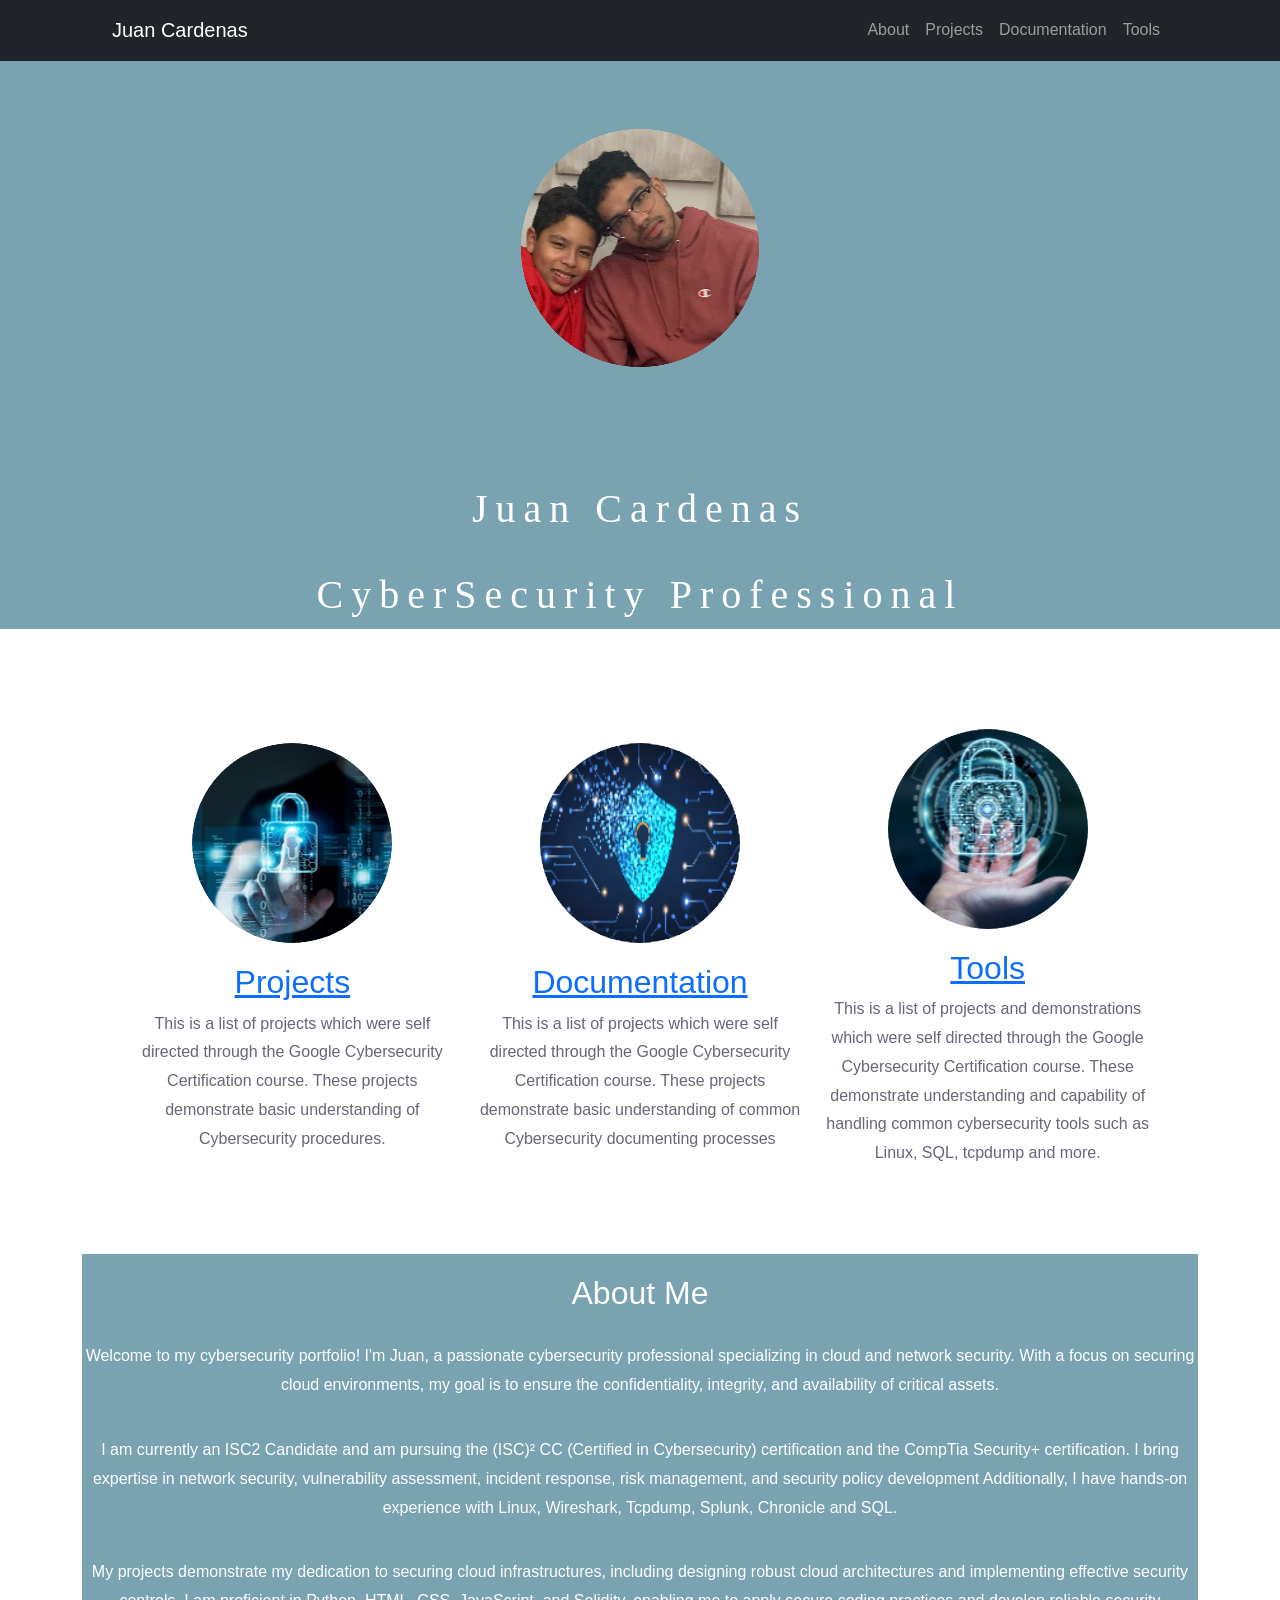
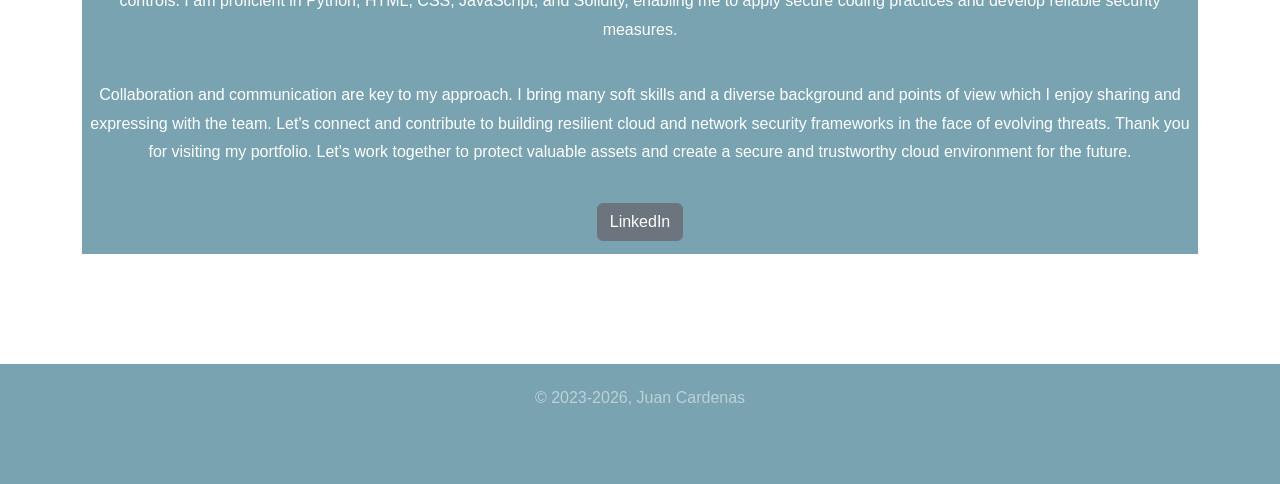
<file: resume_site/views/index.html>
<!DOCTYPE html>
<html lang="en">
    <head>
        <link href="https://cdn.jsdelivr.net/npm/bootstrap@5.0.0-beta1/dist/css/bootstrap.min.css" rel="stylesheet" integrity="sha384-giJF6kkoqNQ00vy+HMDP7azOuL0xtbfIcaT9wjKHr8RbDVddVHyTfAAsrekwKmP1" crossorigin="anonymous">
        <meta charset="utf-8">
        <title>Portfolio</title>
        <link href="https://stackpath.bootstrapcdn.com/bootstrap/4.5.2/css/bootstrap.min.css">
        <link rel="stylesheet" href="../public/css/style.css">
        <link rel="canonical" href="https://getbootstrap.com/docs/4.0/examples/carousel/">
        <link rel="stylesheet" href="https://stackpath.bootstrapcdn.com/font-awesome/4.7.0/css/font-awesome.min.css">
        <link rel="stylesheet" href="https://pro.fontawesome.com/releases/v5.10.0/css/all.css" integrity="sha384-AYmEC3Yw5cVb3ZcuHtOA93w35dYTsvhLPVnYs9eStHfGJvOvKxVfELGroGkvsg+p" crossorigin="anonymous"/>
    <script src="https://ajax.googleapis.com/ajax/libs/jquery/3.5.1/jquery.min.js"></script>
      </head>
<body>
    <nav class="navbar navbar-expand-lg navbar-dark bg-dark fixed-top nav_left">
        <div class="container-fluid">
          <a class="navbar-brand" href="../views/index.html">Juan Cardenas</a>
          <button class="navbar-toggler" type="button" data-bs-toggle="collapse" data-bs-target="#navbarNavDropdown" aria-controls="navbarNavDropdown" aria-expanded="false" aria-label="Toggle navigation">
            <span class="navbar-toggler-icon"></span>
          </button>
          <div class="collapse navbar-collapse flex-d flex-row-reverse nav_right" id="navbarNavDropdown">
            <ul class="navbar-nav">
              <li class="nav-item">
                <a class="nav-link" href="#About-section">About</a>
              </li>
              <li class="nav-item">
                <a class="nav-link" aria-current="page" href="../views/Projects.html" target="_blank">Projects</a>
              </li>
              <li class="nav-item">
                <a class="nav-link" href="../views/cybersecurity.html" target="_blank">Documentation</a>
              </li>
              <li class="nav-item">
                <a class="nav-link" href="../views/tools.html" target="_blank">Tools</a>
              </li>
              <li class="nav-item dropdown">
              <li class="nav-item dropdown">
              <!-- <li class="nav-item active">
                <a class="nav-link p-2" href="../views/sql.html">SQLi <span class="sr-only"></span></a>
              </li> -->
              <!-- <li class="nav-item">
                <a class="nav-link" href="#">Experience</a>
              </li> -->
              <li class="nav-item dropdown">
                
                <ul class="dropdown-menu" aria-labelledby="navbarDropdownMenuLink">
                  <li><a class="dropdown-item" href="#">Action</a></li>
                  <li><a class="dropdown-item" href="#">Another action</a></li>
                  <li><a class="dropdown-item" href="#">Something else here</a></li>
                </ul>
              </li>
            </ul>
          </div>
        </div>
      </nav>
      <sectionc class = "container">

        <div class="block">
          <img class="rounded mx-auto d-block img" src="../public/css/my.photo.png" alt="photo">
          <div class="ptext">
            <span>Juan Cardenas<br></span><br><br>
            <span class="text-justify">CyberSecurity Professional</span>
  
          </div>
        </div>
  </section>
  <section class = "container">
    <div class="row pad_top d-fex justify-content-between block2">
        <div class="col-lg-4 center  pad_left">
            <img class="rounded-circle"  src="../public/css/projects.png" alt="photo" width="200" height="200">
            <h2 class = "impg"><a href="../views/Projects.html" target="_blank">Projects</a></h2>
            <p>This is a list of projects which were self directed through the Google Cybersecurity Certification course.
            These projects demonstrate basic understanding of Cybersecurity procedures.</p>
        </div>

        <div class="col-lg-4 center">
            <img class="rounded-circle" src="../public/css/cybersecurityprojects.png" alt="Generic placeholder image" width="200" height="200">
            <h2 class =" impg"><a href="../views/cybersecurity.html" target="_blank">Documentation</a></h2>
            <p>This is a list of projects which were self directed through the Google Cybersecurity Certification course.
              These projects demonstrate basic understanding of common Cybersecurity documenting processes</p>
            <p>
            <!-- <a class="btn btn-secondary" href="../public/css/determine_data_leak.pdf">Determine Data Leaks</a> -->
          </div>
          <!-- /.col-lg-4 -->
          <div class="col-lg-4 center pad_right">
            <img class="rounded-circle" src="../public/css/operatingsystems.png" alt="Generic placeholder image" width="200" height="200">
            <h2 class =" impg"><a href="../views/tools.html" target="_blank">Tools</a></h2>
            <p>This is a list of projects and demonstrations which were self directed through the Google Cybersecurity Certification course.
              These demonstrate understanding and capability of handling common cybersecurity tools such as Linux, SQL, tcpdump and more.</p>
          </div><!-- /.col-lg-4 -->
        </div><!-- /.row -->
    </div>

  </section>


  <section class = "container" id="About-section">
    <div class="block">
      <!-- <div class="col-md-4 center pad_top d-fex" > -->

        <h2 class="aboutp impg">About Me</h2>
        <p class="aboutp impg">
          Welcome to my cybersecurity portfolio! I'm Juan, a passionate cybersecurity professional specializing in cloud and network security.
          With a focus on securing cloud environments, my goal is to ensure the confidentiality, integrity, and availability of critical assets. 
        </p>
          
         <p class="aboutp impg">I am currently an ISC2 Candidate and am pursuing the (ISC)² CC (Certified in Cybersecurity) certification and the CompTia Security+ certification.
           I bring expertise in network security, vulnerability assessment, incident response, risk management, and security policy development Additionally,
           I have hands-on experience with Linux, Wireshark, Tcpdump, Splunk, Chronicle and SQL.
           </p>
          
         <p class="aboutp impg"> My projects demonstrate my dedication to securing cloud infrastructures, including designing robust cloud architectures and implementing effective security controls. 
          I am proficient in Python, HTML, CSS, JavaScript, and Solidity, enabling me to apply secure coding practices and develop reliable security measures.
          </p>

          <p class="aboutp impg">
          Collaboration and communication are key to my approach. I bring many soft skills and a diverse background and points of view which I enjoy sharing and expressing with the team. 
          Let's connect and contribute to building resilient cloud and network security frameworks in the face of evolving threats.
          
          Thank you for visiting my portfolio. Let's work together to protect valuable assets and create a secure and trustworthy cloud environment for the future.
          </p>
        <p class="aboutp impg"><a class="btn btn-secondary" href="https://www.linkedin.com/in/juan-cardenas-3797461a4/" target="_blank">LinkedIn</a>
        </p>
        </div>
      </div>
    </div>
  </section>
  <section class = "container">
    <div class="block2">

    </div>
  </section>

</body>
<footer class="mt-auto text-white-50">
    &copy; 2023<script>new Date().getFullYear()>2019&&document.write("-"+new Date().getFullYear());</script>, Juan Cardenas
    

  </footer>
</html>
</file>
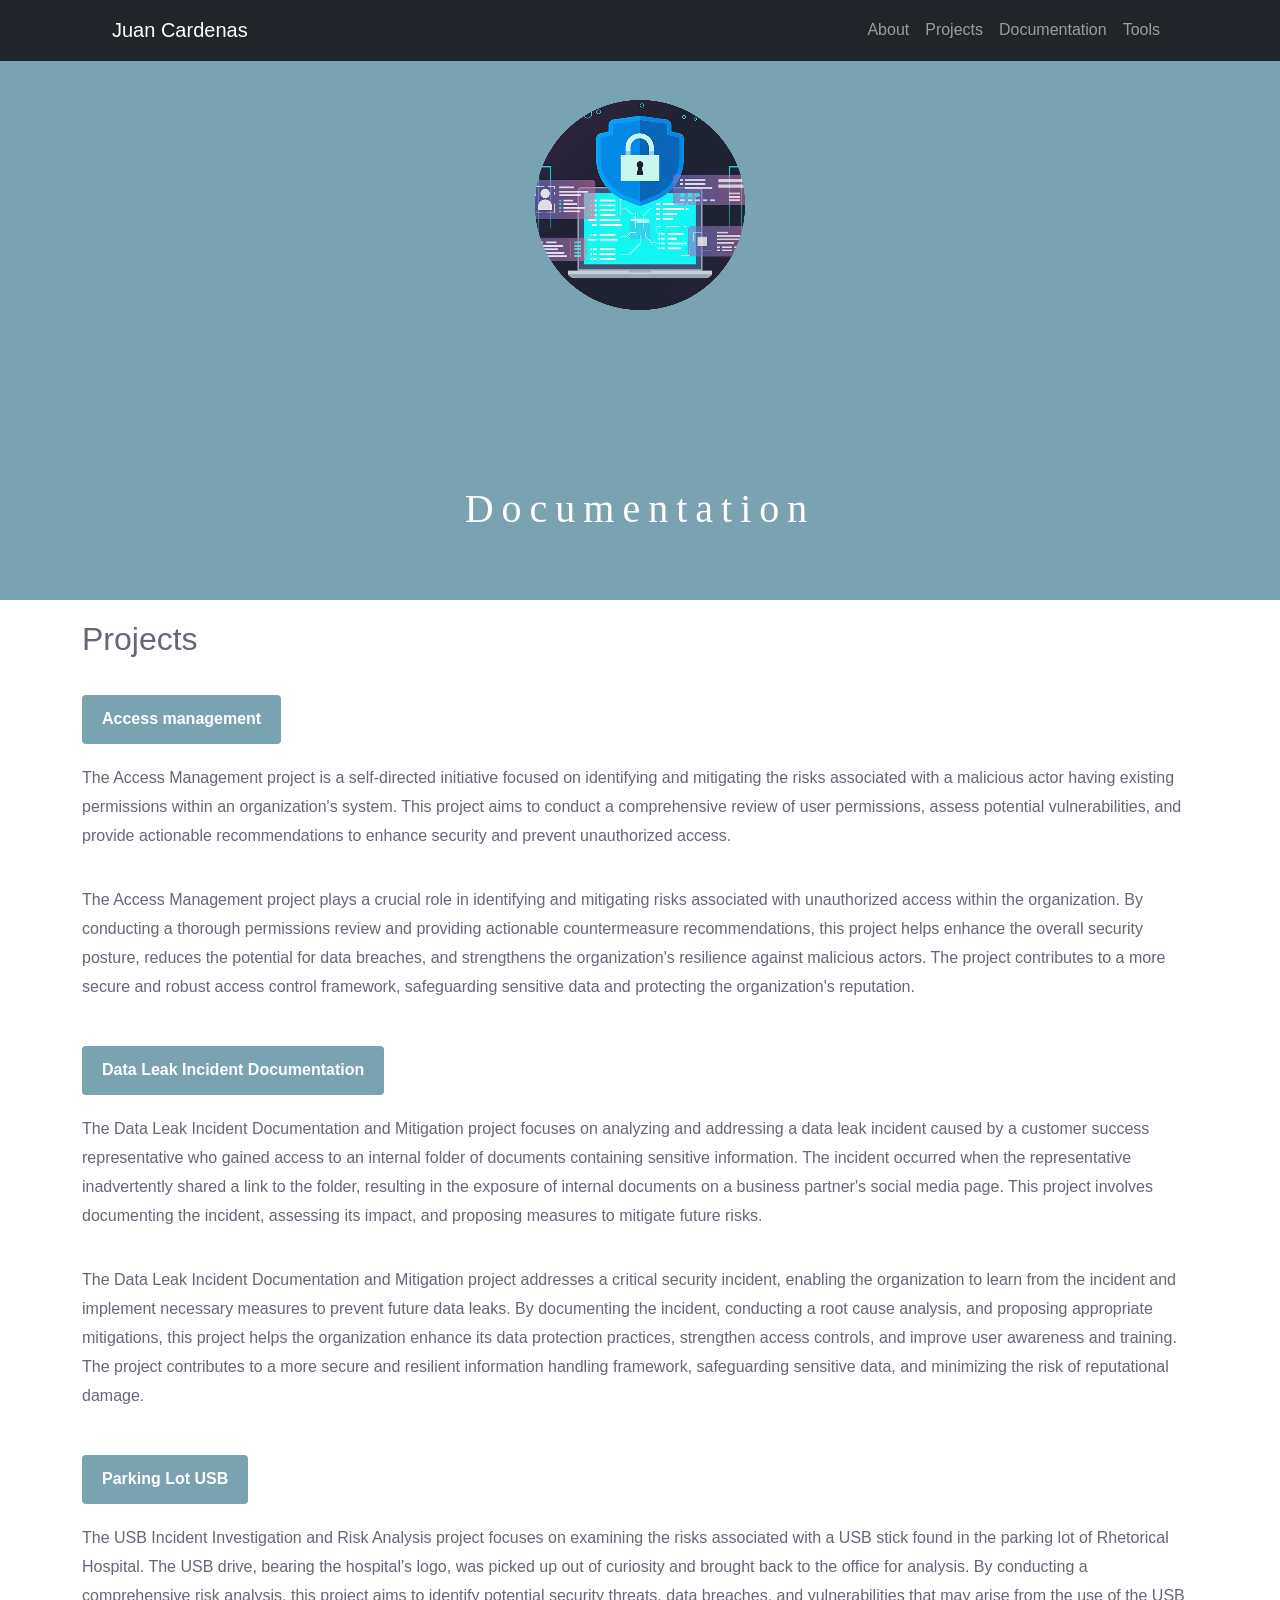
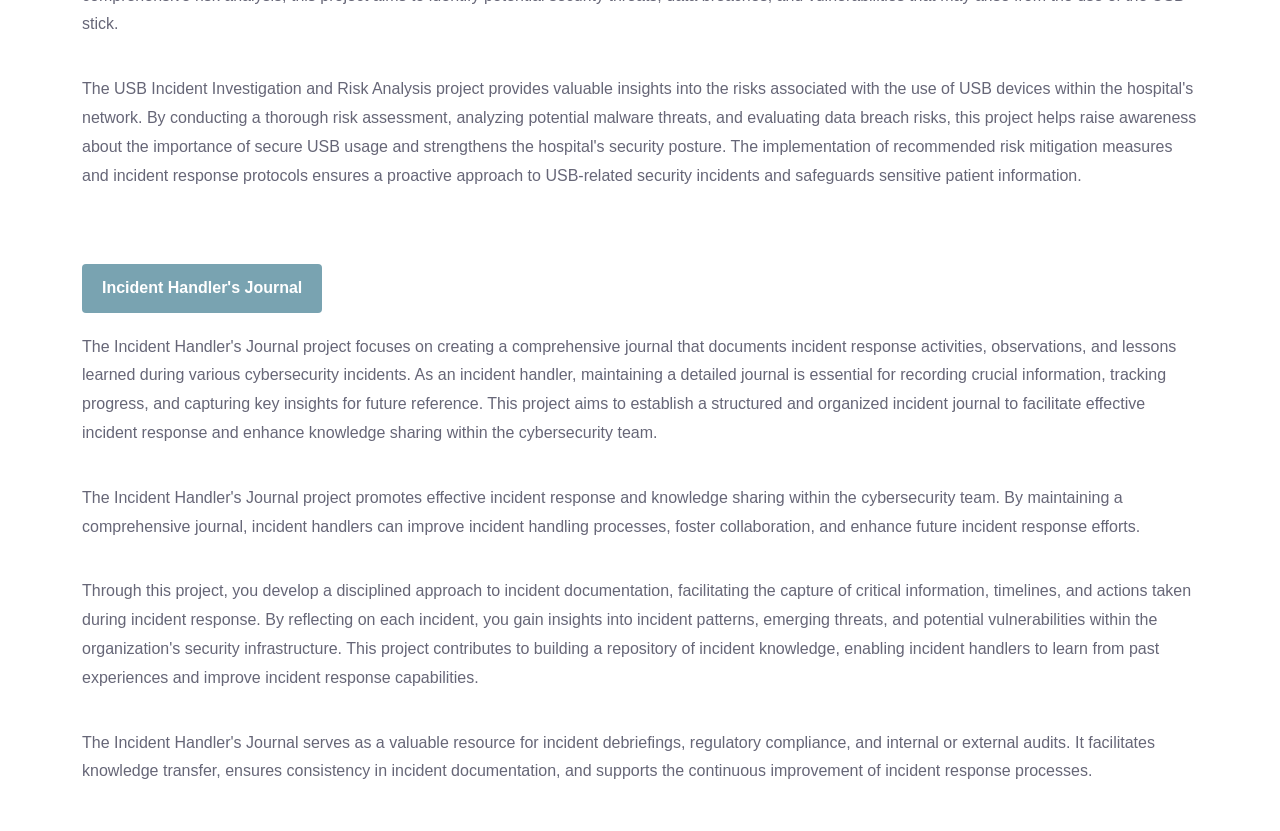
<file: resume_site/views/cybersecurity.html>
<!DOCTYPE html>
<html lang="en">
    <head>
        <link href="https://cdn.jsdelivr.net/npm/bootstrap@5.0.0-beta1/dist/css/bootstrap.min.css" rel="stylesheet" integrity="sha384-giJF6kkoqNQ00vy+HMDP7azOuL0xtbfIcaT9wjKHr8RbDVddVHyTfAAsrekwKmP1" crossorigin="anonymous">
        <meta charset="utf-8">
        <title>Documentation</title>
        <link href="https://stackpath.bootstrapcdn.com/bootstrap/4.5.2/css/bootstrap.min.css">
        <link rel="stylesheet" href="../public/css/style.css">
        <link rel="canonical" href="https://getbootstrap.com/docs/4.0/examples/carousel/">
        <link rel="stylesheet" href="https://stackpath.bootstrapcdn.com/font-awesome/4.7.0/css/font-awesome.min.css">
        <link rel="stylesheet" href="https://pro.fontawesome.com/releases/v5.10.0/css/all.css" integrity="sha384-AYmEC3Yw5cVb3ZcuHtOA93w35dYTsvhLPVnYs9eStHfGJvOvKxVfELGroGkvsg+p" crossorigin="anonymous"/>
    <script src="https://ajax.googleapis.com/ajax/libs/jquery/3.5.1/jquery.min.js"></script>
      </head>
<body>
    <nav class="navbar navbar-expand-lg navbar-dark bg-dark fixed-top nav_left">
        <div class="container-fluid">
          <a class="navbar-brand" href="../views/index.html">Juan Cardenas</a>
          <button class="navbar-toggler" type="button" data-bs-toggle="collapse" data-bs-target="#navbarNavDropdown" aria-controls="navbarNavDropdown" aria-expanded="false" aria-label="Toggle navigation">
            <span class="navbar-toggler-icon"></span>
          </button>
          <div class="collapse navbar-collapse flex-d flex-row-reverse nav_right" id="navbarNavDropdown">
            <ul class="navbar-nav">
              <li class="nav-item">
                <a class="nav-link" href="../views/index.html" target="_blank">About</a>
              </li>
              <li class="nav-item">
                <a class="nav-link" aria-current="page" href="../views/Projects.html" target="_blank">Projects</a>
              </li>
              <li class="nav-item">
                <a class="nav-link" href="../views/cybersecurity.html" target="_blank">Documentation</a>
              </li>
              <li class="nav-item">
                <a class="nav-link" href="../views/tools.html" target="_blank">Tools</a>
              </li>
              <li class="nav-item dropdown">
              <li class="nav-item dropdown">
              <!-- <li class="nav-item active">
                <a class="nav-link p-2" href="../views/sql.html">SQLi <span class="sr-only"></span></a>
              </li> -->
              <!-- <li class="nav-item">
                <a class="nav-link" href="#">Experience</a>
              </li> -->
              <li class="nav-item dropdown">
                
                <ul class="dropdown-menu" aria-labelledby="navbarDropdownMenuLink">
                  <li><a class="dropdown-item" href="#">Action</a></li>
                  <li><a class="dropdown-item" href="#">Another action</a></li>
                  <li><a class="dropdown-item" href="#">Something else here</a></li>
                </ul>
              </li>
            </ul>
          </div>
        </div>
      </nav>

        <div class="block">
          <img class="rounded mx-auto d-block img" src="../public/css/CyberSecurityIcon.png" alt="photo">
          <div class="ptext">
            <span>Documentation<br></span><br><br>
            <span class="text-justify"></span>
  
          </div>
        </div>
        <section class = "container">
            <div class="block3">
              <!-- <div class="col-md-4 center pad_top d-fex" > -->
        
                <h2 class="impg">Projects</h2>
                <br>
                <a href="../public/css/Cybersecurity/Access_Management.pdf" target="_blank" class="nice-button">Access management</a>
                <p class="impg">
                    The Access Management project is a self-directed initiative focused on identifying
                     and mitigating the risks associated with a malicious actor having existing permissions within an organization's system. 
                     This project aims to conduct a comprehensive review of user permissions, assess potential vulnerabilities, and provide actionable
                     recommendations to enhance security and prevent unauthorized access. 
                  </p>
                  <p class="impg">
                    The Access Management project plays a crucial role in identifying and mitigating
                     risks associated with unauthorized access within the organization. By conducting a thorough permissions review and providing
                      actionable countermeasure recommendations, this project helps enhance the overall security posture, reduces the potential for 
                      data breaches, and strengthens the organization's resilience against malicious actors. The project contributes to a more secure 
                      and robust access control framework, safeguarding sensitive data and protecting the organization's reputation.
                  </p>
                  <br>
                <a href="../public/css/Cybersecurity/determine_data_leak.pdf" target="_blank" class="nice-button">Data Leak Incident Documentation</a>
                <p class="impg">
                    The Data Leak Incident Documentation and Mitigation project focuses on analyzing and addressing a data leak incident 
                    caused by a customer success representative who gained access to an internal folder of documents containing sensitive 
                    information. The incident occurred when the representative inadvertently shared a link to the folder, 
                    resulting in the exposure of internal documents on a business partner's social media page. This project involves documenting the incident, 
                    assessing its impact, and proposing measures to mitigate future risks.
                  </p>
                  <p class="impg">
                    The Data Leak Incident Documentation and Mitigation project addresses a critical security incident, enabling the organization
                     to learn from the incident and implement necessary measures to prevent future data leaks. By documenting the incident,
                      conducting a root cause analysis, and proposing appropriate mitigations, this project helps the organization enhance its data protection practices, 
                      strengthen access controls, and improve user awareness and training. The project contributes to a more secure and resilient information handling framework, 
                      safeguarding sensitive data, and minimizing the risk of reputational damage.
                  </p>
                  <br>
                <a href="../public/css/Cybersecurity/Parking lot USB.pdf" target="_blank" class="nice-button">Parking Lot USB</a>
                <p class="impg">
                    The USB Incident Investigation and Risk Analysis project focuses on examining the risks associated with a USB stick found in the parking 
                    lot of Rhetorical Hospital. The USB drive, bearing the hospital's logo, was picked up out of curiosity and brought back to the office for analysis. 
                    By conducting a comprehensive risk analysis, this project aims to identify potential security threats, data breaches, and vulnerabilities that may arise 
                    from the use of the USB stick.
                  </p>

                  <p class="impg">
                    The USB Incident Investigation and Risk Analysis project provides valuable insights into the risks associated with the use of USB devices within the hospital's network. 
                    By conducting a thorough risk assessment, analyzing potential malware threats, and evaluating data breach risks, this project helps raise awareness about the importance of 
                    secure USB usage and strengthens the hospital's security posture. The implementation of recommended risk mitigation measures and incident response protocols ensures a proactive 
                    approach to USB-related security incidents and safeguards sensitive patient information.
                  </p>
                    <br>
                <br>
                  <a href="../public/css/Cybersecurity/Incident Handler's Journal - Juan Cardenas.pdf" target="_blank" class="nice-button">Incident Handler's Journal</a>
                <p class="impg">
                  The Incident Handler's Journal project focuses on creating a comprehensive journal that documents incident response activities, observations, and lessons learned during various cybersecurity incidents. 
                  As an incident handler, maintaining a detailed journal is essential for recording crucial information, tracking progress, and capturing key insights for future reference. This project aims to establish 
                  a structured and organized incident journal to facilitate effective incident response and enhance knowledge sharing within the cybersecurity team.
                  </p>

                  <p class="impg">
                    The Incident Handler's Journal project promotes effective incident response and knowledge sharing within the cybersecurity team. By maintaining a comprehensive journal, incident handlers can improve 
                    incident handling processes, foster collaboration, and enhance future incident response efforts.
                  </p>
                    <p class="impg">
                    Through this project, you develop a disciplined approach to incident documentation, facilitating the capture of critical information, timelines, and actions taken during incident response. By reflecting on each incident,
                     you gain insights into incident patterns, emerging threats, and potential vulnerabilities within the organization's security infrastructure. This project contributes to building a repository of incident knowledge, enabling 
                     incident handlers to learn from past experiences and improve incident response capabilities.
                    </p>

                    <p class="impg">
                     The Incident Handler's Journal serves as a valuable resource for incident debriefings, regulatory compliance, and internal or external audits. It facilitates knowledge transfer, ensures consistency in incident documentation, 
                     and supports the continuous improvement of incident response processes.
                  </p>
                  <br>
                </div>
                </section>
                </body>

        </html>
</html>
</file>
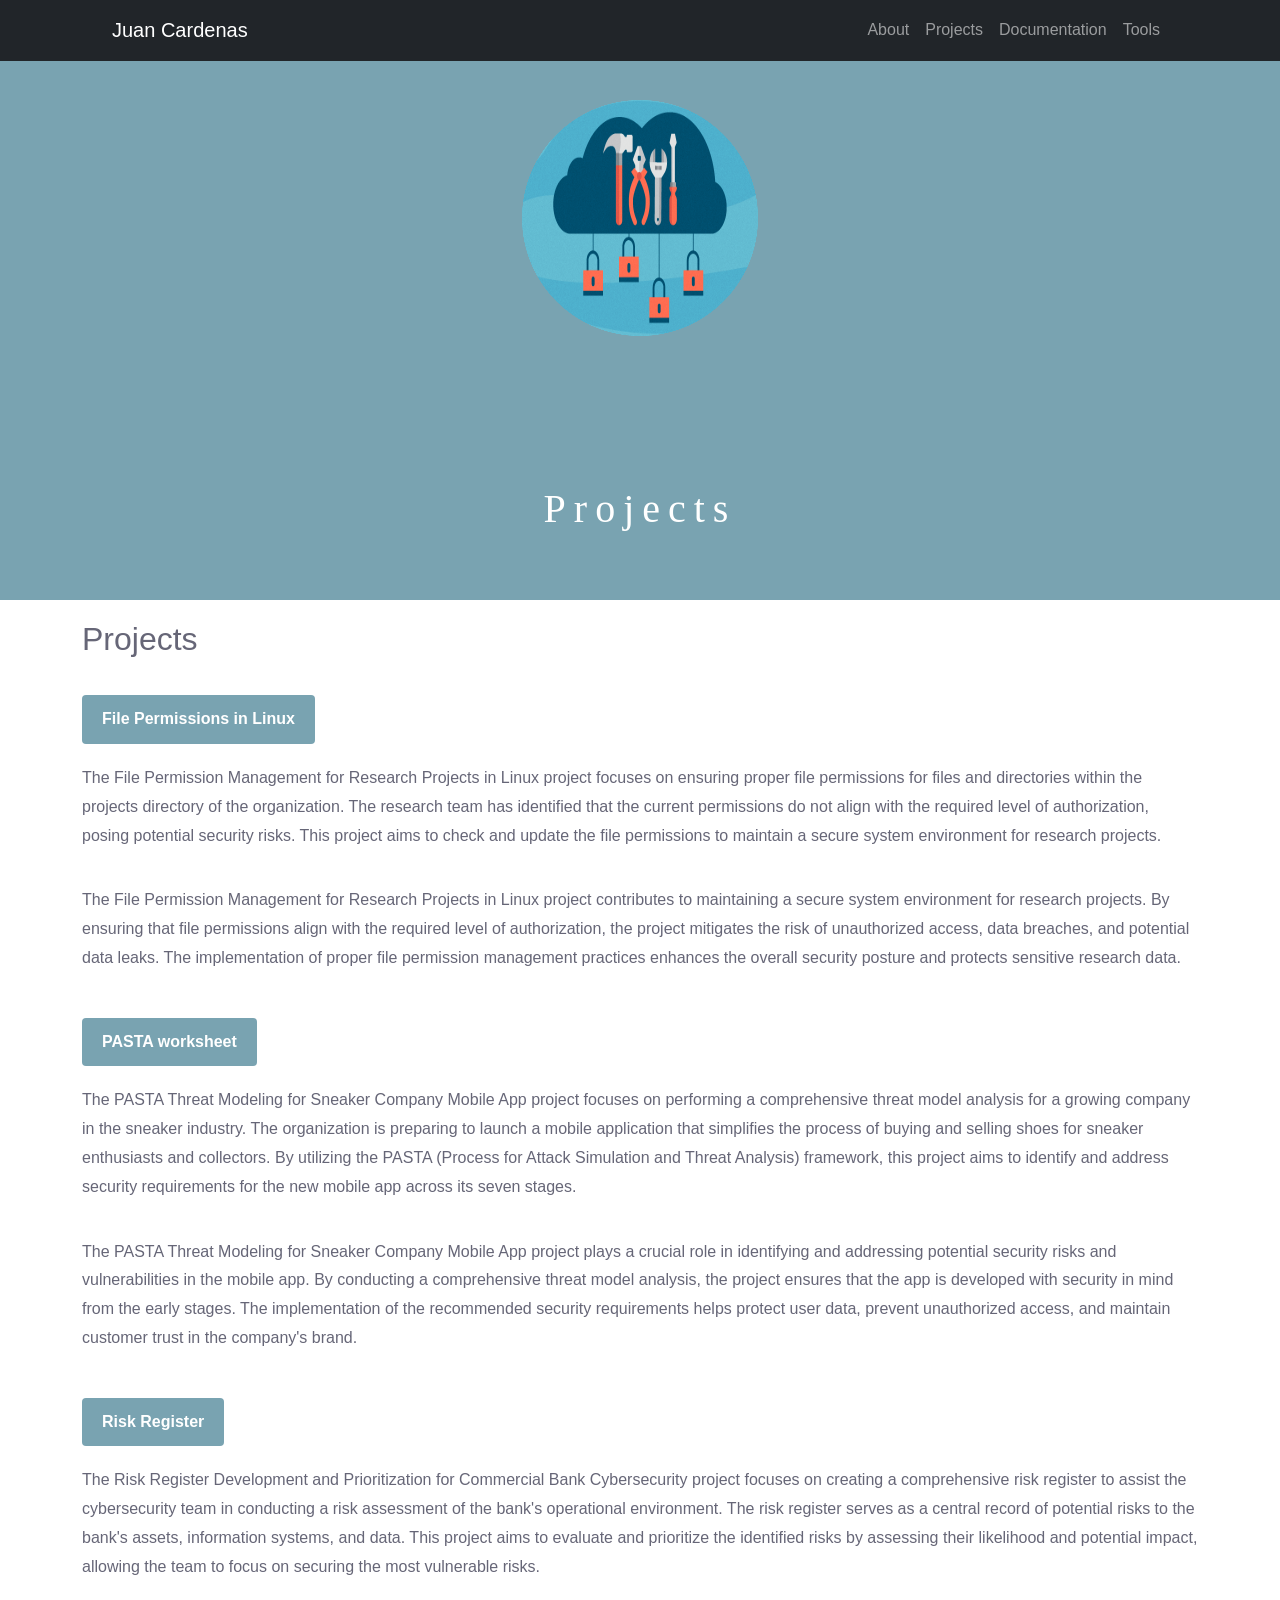
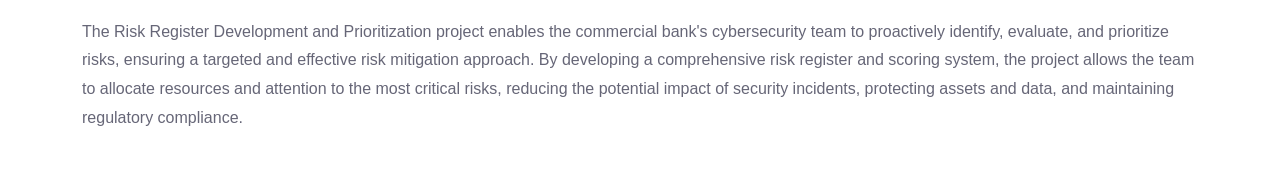
<file: resume_site/views/Projects.html>
<!DOCTYPE html>
<html lang="en">
    <head>
        <link href="https://cdn.jsdelivr.net/npm/bootstrap@5.0.0-beta1/dist/css/bootstrap.min.css" rel="stylesheet" integrity="sha384-giJF6kkoqNQ00vy+HMDP7azOuL0xtbfIcaT9wjKHr8RbDVddVHyTfAAsrekwKmP1" crossorigin="anonymous">
        <meta charset="utf-8">
        <title>Projects</title>
        <link href="https://stackpath.bootstrapcdn.com/bootstrap/4.5.2/css/bootstrap.min.css">
        <link rel="stylesheet" href="../public/css/style.css">
        <link rel="canonical" href="https://getbootstrap.com/docs/4.0/examples/carousel/">
        <link rel="stylesheet" href="https://stackpath.bootstrapcdn.com/font-awesome/4.7.0/css/font-awesome.min.css">
        <link rel="stylesheet" href="https://pro.fontawesome.com/releases/v5.10.0/css/all.css" integrity="sha384-AYmEC3Yw5cVb3ZcuHtOA93w35dYTsvhLPVnYs9eStHfGJvOvKxVfELGroGkvsg+p" crossorigin="anonymous"/>
    <script src="https://ajax.googleapis.com/ajax/libs/jquery/3.5.1/jquery.min.js"></script>
      </head>
<body>
    <nav class="navbar navbar-expand-lg navbar-dark bg-dark fixed-top nav_left">
        <div class="container-fluid">
          <a class="navbar-brand" href="../views/index.html">Juan Cardenas</a>
          <button class="navbar-toggler" type="button" data-bs-toggle="collapse" data-bs-target="#navbarNavDropdown" aria-controls="navbarNavDropdown" aria-expanded="false" aria-label="Toggle navigation">
            <span class="navbar-toggler-icon"></span>
          </button>
          <div class="collapse navbar-collapse flex-d flex-row-reverse nav_right" id="navbarNavDropdown">
            <ul class="navbar-nav">
              <li class="nav-item">
                <a class="nav-link" href="../views/index.html" target="_blank">About</a>
              </li>
              <li class="nav-item">
                <a class="nav-link" aria-current="page" href="../views/Projects.html" target="_blank">Projects</a>
              </li>
              <li class="nav-item">
                <a class="nav-link" href="../views/cybersecurity.html" target="_blank">Documentation</a>
              </li>
              <li class="nav-item">
                <a class="nav-link" href="../views/tools.html" target="_blank">Tools</a>
              </li>
              <li class="nav-item dropdown">
              <li class="nav-item dropdown">
              <!-- <li class="nav-item active">
                <a class="nav-link p-2" href="../views/sql.html">SQLi <span class="sr-only"></span></a>
              </li> -->
              <!-- <li class="nav-item">
                <a class="nav-link" href="#">Experience</a>
              </li> -->
              <li class="nav-item dropdown">
                
                <ul class="dropdown-menu" aria-labelledby="navbarDropdownMenuLink">
                  <li><a class="dropdown-item" href="#">Action</a></li>
                  <li><a class="dropdown-item" href="#">Another action</a></li>
                  <li><a class="dropdown-item" href="#">Something else here</a></li>
                </ul>
              </li>
            </ul>
          </div>
        </div>
      </nav>

        <div class="block">
          <img class="rounded mx-auto d-block img" src="../public/css/cyberprojects.png" alt="photo">
          <div class="ptext">
            <span>Projects<br></span><br><br>
            <span class="text-justify"></span>
  
          </div>
        </div>
    <section class = "container">
        <div class="block3">
          <!-- <div class="col-md-4 center pad_top d-fex" > -->
    
            <h2 class="impg">Projects</h2>
            <br>
            <a href="../public/css/Projects/File permissions in Linux - Juan Cardenas.pdf" target="_blank" class="nice-button">File Permissions in Linux</a>
            <p class="impg">
                The File Permission Management for Research Projects in Linux project focuses on ensuring proper file permissions for files and directories
                 within the projects directory of the organization. The research team has identified that the current permissions do not align with the required 
                 level of authorization, posing potential security risks. This project aims to check and update the file permissions to maintain a secure 
                 system environment for research projects.
              </p>
              <p class="impg">
                The File Permission Management for Research Projects in Linux project contributes to maintaining a secure system environment for research projects. 
                By ensuring that file permissions align with the required level of authorization, the project mitigates the risk of unauthorized access, data breaches, 
                and potential data leaks. The implementation of proper file permission management practices enhances the overall security posture and protects sensitive 
                research data.
            </p>
            <br>
            <a href="../public/css/Projects/PASTA worksheet.pdf" target="_blank" class="nice-button">PASTA worksheet</a>
            <p class="impg">
                The PASTA Threat Modeling for Sneaker Company Mobile App project focuses on performing a comprehensive threat model analysis 
                for a growing company in the sneaker industry. The organization is preparing to launch a mobile application that simplifies the process 
                of buying and selling shoes for sneaker enthusiasts and collectors. By utilizing the PASTA (Process for Attack Simulation and Threat Analysis) framework, 
                this project aims to identify and address security requirements for the new mobile app across its seven stages.
              </p>

              <p class="impg">
                The PASTA Threat Modeling for Sneaker Company Mobile App project plays a crucial role in identifying and addressing potential security risks and vulnerabilities 
                in the mobile app. By conducting a comprehensive threat model analysis, the project ensures that the app is developed with security in mind from the early stages. 
                The implementation of the recommended security requirements helps protect user data, prevent unauthorized access, and maintain customer trust in the company's brand.
              </p>
              <br>
            <a href="../public/css/Projects/Risk register- Juan Cardenas.pdf" target="_blank" class="nice-button">Risk Register</a>
            <p class="impg">
                The Risk Register Development and Prioritization for Commercial Bank Cybersecurity project focuses on creating a comprehensive risk register 
                to assist the cybersecurity team in conducting a risk assessment of the bank's operational environment. The risk register serves as a central
                 record of potential risks to the bank's assets, information systems, and data. This project aims to evaluate and prioritize the identified risks
                  by assessing their likelihood and potential impact, allowing the team to focus on securing the most vulnerable risks.
              </p>
            
              <p class="impg">
                The Risk Register Development and Prioritization project enables the commercial bank's cybersecurity team to proactively identify, evaluate, and prioritize risks, 
                ensuring a targeted and effective risk mitigation approach. By developing a comprehensive risk register and scoring system, the project allows the team to allocate 
                resources and attention to the most critical risks, reducing the potential impact of security incidents, protecting assets and data, and maintaining regulatory compliance.
              </p>
              <br>
            </div>
            </section>
            </body>
        </html>
</html>
</file>
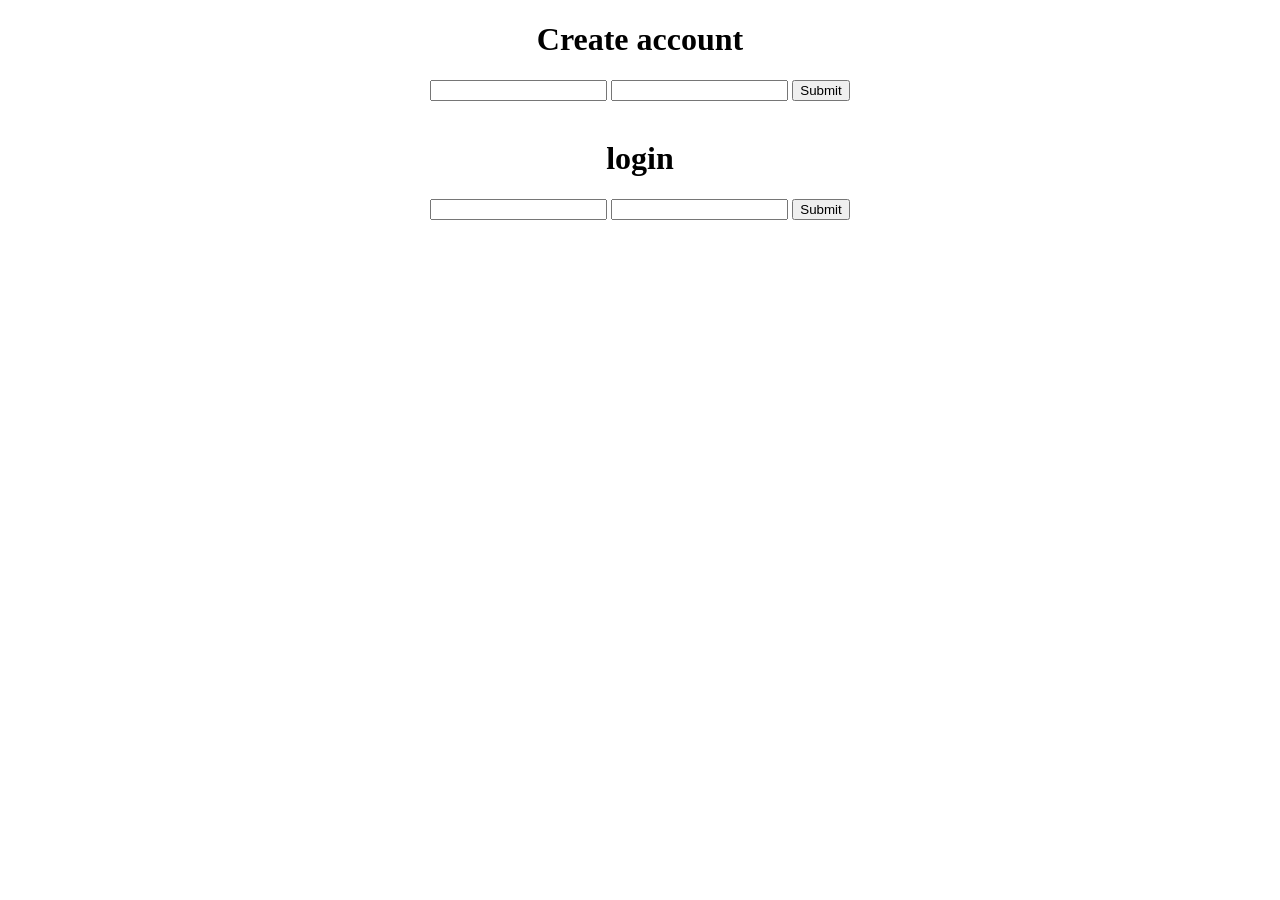
<file: resume_site/views/sql.html>
<!DOCTYPE html>
<html lang="en">
<head>
    <meta charset="UTF-8">
    <meta http-equiv="X-UA-Compatible" content="IE=edge">
    <meta name="viewport" content="width=device-width, initial-scale=1.0">

</head>
<body>
    <form action="/api" method="post" style="text-align: center;">
        <h1>Create account</h1>
        <input id="1" type="text" name="user">
        <input id="2" type="text" name="password">
        <button type="sumbit">Submit</button>
    </form>
    <script>
        const user = document.getElementById("1");
        const password = document.getElementById("2");
        form.addEventListener('submit', function(e){
            e.preventDefault();
            console.log([...data])
        fetch("/api",{
            method:"POST",
            body: JSON.stringify(data),
        })
        .then(res => res.json())
        .then(data => console.log(data))
        .then(err => console.log(err))
    })

    </script>
    <br>
    <form action="/login" method="post" style="text-align: center;">
        <h1>login</h1>
        <input id="3" type="text" name="user1">
        <input id="4" type="text" name="password1">
        <button type="sumbit">Submit</button>
    </form>
    <script>
        const user1 = document.getElementById("3");
        const password1 = document.getElementById("4");
        form.addEventListener('submit', function(e){
            e.preventDefault();
            console.log([...data])
        fetch("/login",{
            method:"POST",
            body: JSON.stringify(data),
        })
        .then(res => res.json())
        .then(data => console.log(data))
        .then(err => console.log(err))
    })

    </script>
</body>
</html>
</file>
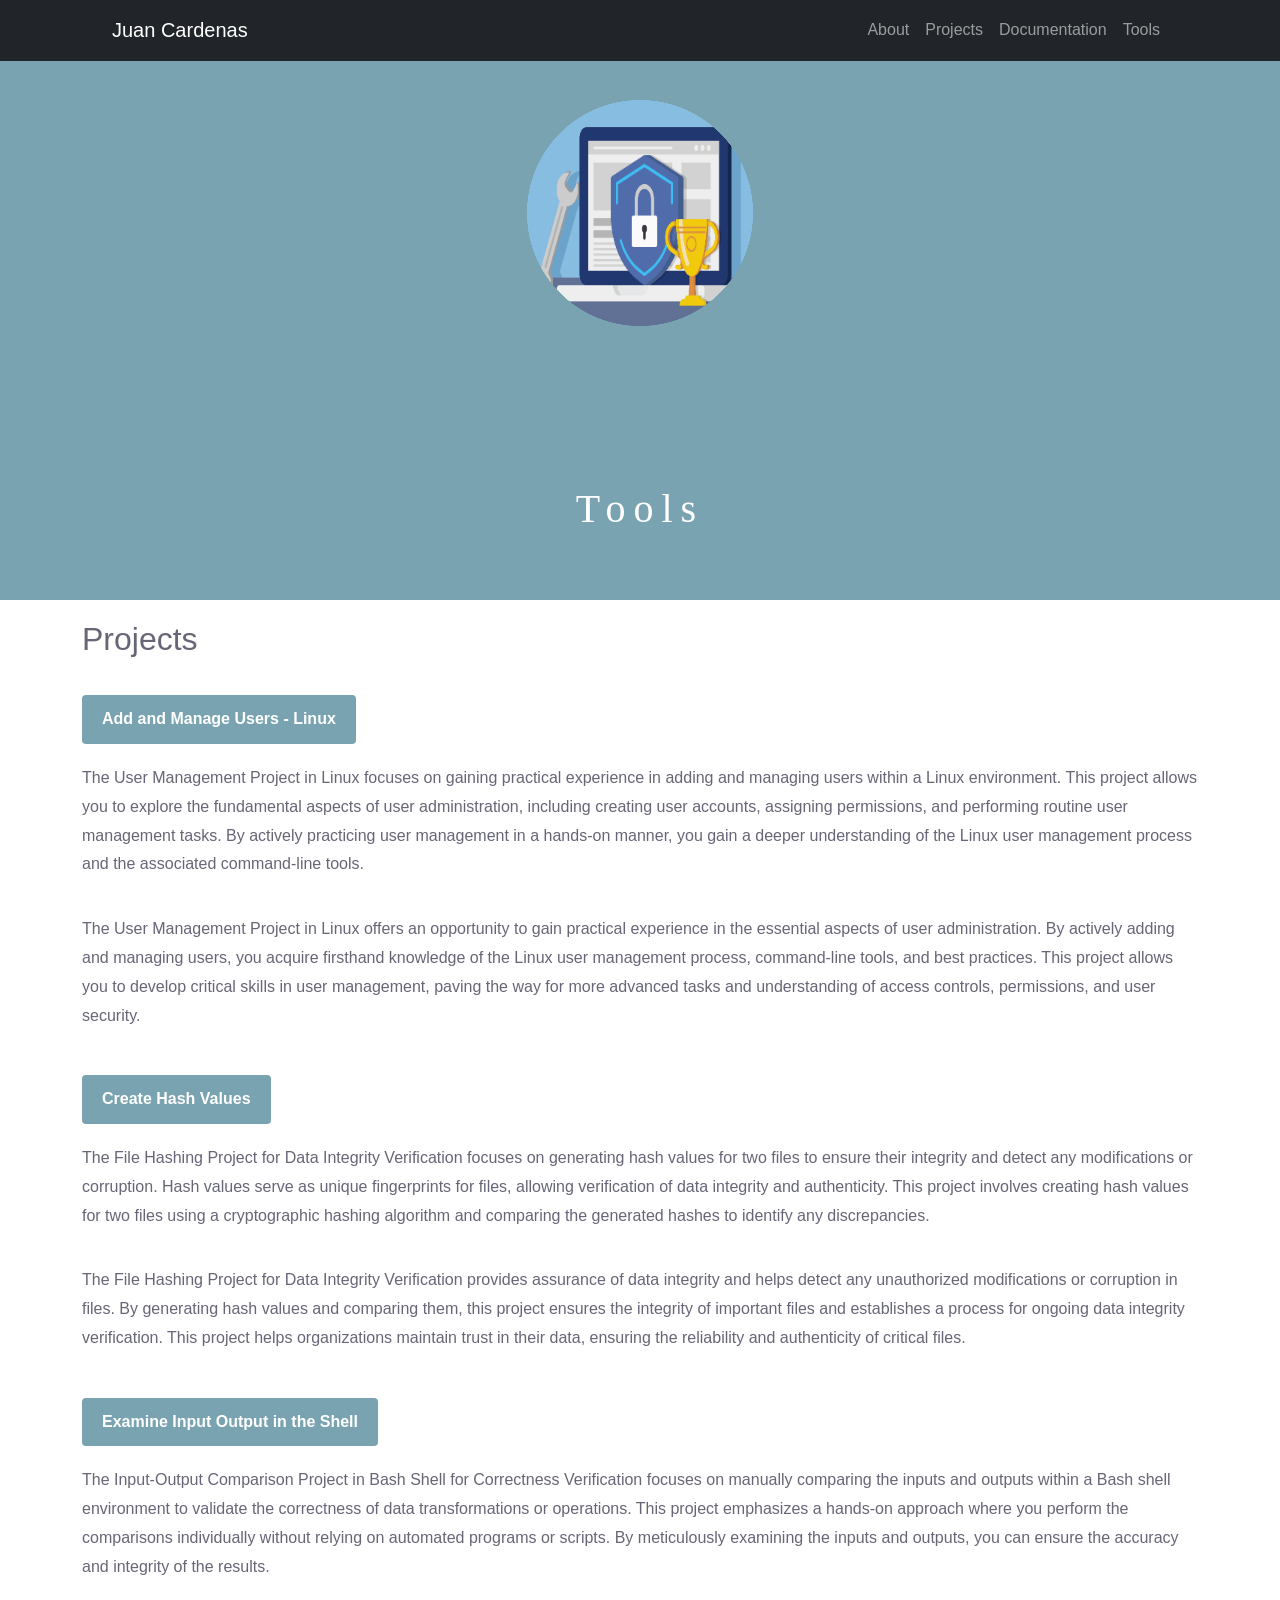
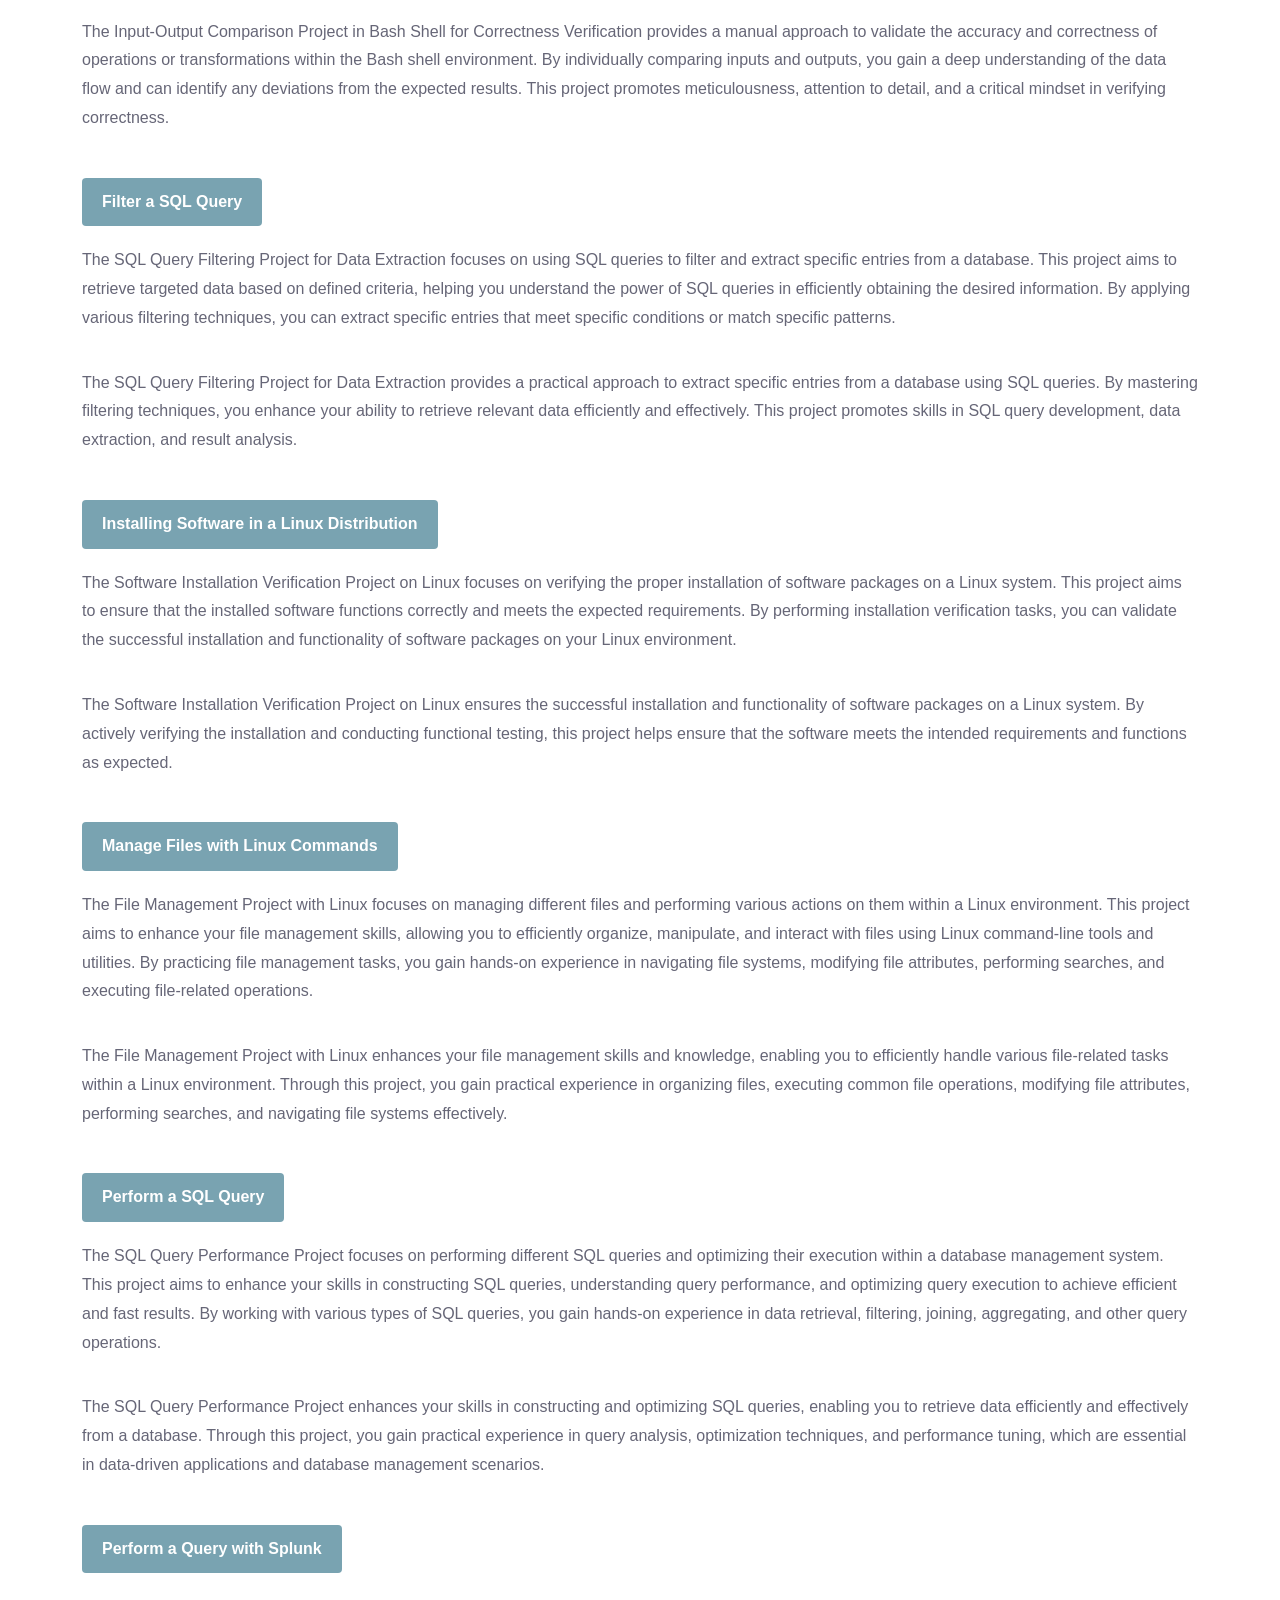
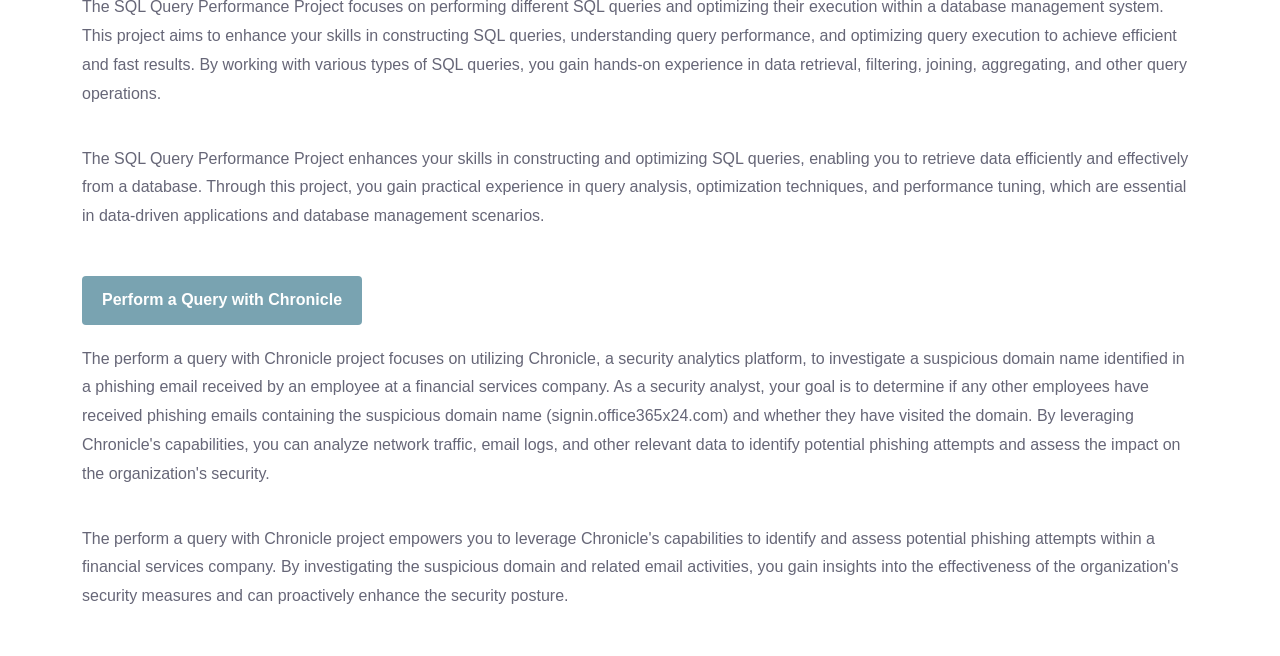
<file: resume_site/views/tools.html>
<!DOCTYPE html>
<html lang="en">
    <head>
        <link href="https://cdn.jsdelivr.net/npm/bootstrap@5.0.0-beta1/dist/css/bootstrap.min.css" rel="stylesheet" integrity="sha384-giJF6kkoqNQ00vy+HMDP7azOuL0xtbfIcaT9wjKHr8RbDVddVHyTfAAsrekwKmP1" crossorigin="anonymous">
        <meta charset="utf-8">
        <title>Tools</title>
        <link href="https://stackpath.bootstrapcdn.com/bootstrap/4.5.2/css/bootstrap.min.css">
        <link rel="stylesheet" href="../public/css/style.css">
        <link rel="canonical" href="https://getbootstrap.com/docs/4.0/examples/carousel/">
        <link rel="stylesheet" href="https://stackpath.bootstrapcdn.com/font-awesome/4.7.0/css/font-awesome.min.css">
        <link rel="stylesheet" href="https://pro.fontawesome.com/releases/v5.10.0/css/all.css" integrity="sha384-AYmEC3Yw5cVb3ZcuHtOA93w35dYTsvhLPVnYs9eStHfGJvOvKxVfELGroGkvsg+p" crossorigin="anonymous"/>
    <script src="https://ajax.googleapis.com/ajax/libs/jquery/3.5.1/jquery.min.js"></script>
      </head>
<body>
    <nav class="navbar navbar-expand-lg navbar-dark bg-dark fixed-top nav_left">
        <div class="container-fluid">
          <a class="navbar-brand" href="../views/index.html">Juan Cardenas</a>
          <button class="navbar-toggler" type="button" data-bs-toggle="collapse" data-bs-target="#navbarNavDropdown" aria-controls="navbarNavDropdown" aria-expanded="false" aria-label="Toggle navigation">
            <span class="navbar-toggler-icon"></span>
          </button>
          <div class="collapse navbar-collapse flex-d flex-row-reverse nav_right" id="navbarNavDropdown">
            <ul class="navbar-nav">
              <li class="nav-item">
                <a class="nav-link" href="../views/index.html">About</a>
              </li>
              <li class="nav-item">
                <a class="nav-link" aria-current="page" href="../views/Projects.html" target="_blank">Projects</a>
              </li>
              <li class="nav-item">
                <a class="nav-link" href="../views/cybersecurity.html">Documentation</a>
              </li>
              <li class="nav-item">
                <a class="nav-link" href="../views/tools.html">Tools</a>
              </li>
              <li class="nav-item dropdown">
              <li class="nav-item dropdown">
              <!-- <li class="nav-item active">
                <a class="nav-link p-2" href="../views/sql.html">SQLi <span class="sr-only"></span></a>
              </li> -->
              <!-- <li class="nav-item">
                <a class="nav-link" href="#">Experience</a>
              </li> -->
              <li class="nav-item dropdown">
                
                <ul class="dropdown-menu" aria-labelledby="navbarDropdownMenuLink">
                  <li><a class="dropdown-item" href="#">Action</a></li>
                  <li><a class="dropdown-item" href="#">Another action</a></li>
                  <li><a class="dropdown-item" href="#">Something else here</a></li>
                </ul>
              </li>
            </ul>
          </div>
        </div>
      </nav>

        <div class="block">
          <img class="rounded mx-auto d-block img" src="../public/css/cybertools.png" alt="photo">
          <div class="ptext">
            <span>Tools<br></span><br><br>
            <span class="text-justify"></span>
  
          </div>
        </div>
        <section class = "container">
            <div class="block3">
              <!-- <div class="col-md-4 center pad_top d-fex" > -->
        
                <h2 class="impg">Projects</h2>
                <br>
                <a href="../public/css/Tools/Add and Manage Users with Linux Commands.pdf" target="_blank" class="nice-button">Add and Manage Users - Linux</a>
                <p class="impg">
                    The User Management Project in Linux focuses on gaining practical experience in adding and managing users within a Linux environment. 
                    This project allows you to explore the fundamental aspects of user administration, including creating user accounts, assigning permissions,
                    and performing routine user management tasks. By actively practicing user management in a hands-on manner, you gain a deeper understanding 
                    of the Linux user management process and the associated command-line tools.

                    <p class="impg">
                        The User Management Project in Linux offers an opportunity to gain practical experience in the essential aspects of user administration.
                        By actively adding and managing users, you acquire firsthand knowledge of the Linux user management process, command-line tools, and best practices. 
                        This project allows you to develop critical skills in user management, paving the way for more advanced tasks and understanding of access controls, permissions, 
                        and user security.
                    </p>
                    <br>


                <a href="../public/css/Tools/Create Hash Values.pdf" target="_blank" class="nice-button">Create Hash Values</a>
                <p class="impg">
                    The File Hashing Project for Data Integrity Verification focuses on generating hash values for two files to ensure their integrity and detect any modifications 
                    or corruption. Hash values serve as unique fingerprints for files, allowing verification of data integrity and authenticity. This project involves creating hash 
                    values for two files using a cryptographic hashing algorithm and comparing the generated hashes to identify any discrepancies.
                  </p>

                  <p class="impg">
                    The File Hashing Project for Data Integrity Verification provides assurance of data integrity and helps detect any unauthorized modifications or corruption in files. 
                    By generating hash values and comparing them, this project ensures the integrity of important files and establishes a process for ongoing data integrity verification. 
                    This project helps organizations maintain trust in their data, ensuring the reliability and authenticity of critical files.
                  </p>
                  <br>

                <a href="../public/css/Tools/Examine Input Output in the Shell - Juan Cardenas.pdf" target="_blank" class="nice-button">Examine Input Output in the Shell</a>
                <p class="impg">
                    The Input-Output Comparison Project in Bash Shell for Correctness Verification focuses on manually comparing the inputs and outputs within a Bash shell environment to 
                    validate the correctness of data transformations or operations. This project emphasizes a hands-on approach where you perform the comparisons individually without 
                    relying on automated programs or scripts. By meticulously examining the inputs and outputs, you can ensure the accuracy and integrity of the results. 
                  </p>

                  <p class="impg">
                    The Input-Output Comparison Project in Bash Shell for Correctness Verification provides a manual approach to validate the accuracy and correctness of operations or 
                    transformations within the Bash shell environment. By individually comparing inputs and outputs, you gain a deep understanding of the data flow and can identify any 
                    deviations from the expected results. This project promotes meticulousness, attention to detail, and a critical mindset in verifying correctness.
                  </p>

                  <br>
                <a href="../public/css/Tools/Filter a SQL Query - Juan Cardenas.pdf" target="_blank" class="nice-button">Filter a SQL Query</a>
                <p class="impg">
                    The SQL Query Filtering Project for Data Extraction focuses on using SQL queries to filter and extract specific entries from a database. This project aims to retrieve 
                    targeted data based on defined criteria, helping you understand the power of SQL queries in efficiently obtaining the desired information. By applying various filtering 
                    techniques, you can extract specific entries that meet specific conditions or match specific patterns. 
                  </p>

                  <p class="impg">
                    The SQL Query Filtering Project for Data Extraction provides a practical approach to extract specific entries from a database using SQL queries. By mastering filtering 
                    techniques, you enhance your ability to retrieve relevant data efficiently and effectively. This project promotes skills in SQL query development, data extraction, and result analysis.
                  </p>
                  <br>
                <a href="../public/css/Tools/Installing Software in a Linux Distribution.pdf" target="_blank" class="nice-button">Installing Software in a Linux Distribution</a>
                <p class="impg">
                    The Software Installation Verification Project on Linux focuses on verifying the proper installation of software packages on a Linux system. This project aims to ensure that the installed 
                    software functions correctly and meets the expected requirements. By performing installation verification tasks, you can validate the successful installation and functionality of software 
                    packages on your Linux environment.
                  </p>

                  <p class="impg">
                    The Software Installation Verification Project on Linux ensures the successful installation and functionality of software packages on a Linux system. By actively verifying the installation 
                    and conducting functional testing, this project helps ensure that the software meets the intended requirements and functions as expected.
                  </p>
                  <br>
                <a href="../public/css/Tools/Manage Files with Linux Commands - Juan Cardenas.pdf" target="_blank" class="nice-button">Manage Files with Linux Commands</a>
                <p class="impg">
                    The File Management Project with Linux focuses on managing different files and performing various actions on them within a Linux environment. This project aims to enhance your file management 
                    skills, allowing you to efficiently organize, manipulate, and interact with files using Linux command-line tools and utilities. By practicing file management tasks, you gain hands-on experience 
                    in navigating file systems, modifying file attributes, performing searches, and executing file-related operations.
                  </p>

                  <p class="impg">
                    The File Management Project with Linux enhances your file management skills and knowledge, enabling you to efficiently handle various file-related tasks within a Linux environment. Through this 
                    project, you gain practical experience in organizing files, executing common file operations, modifying file attributes, performing searches, and navigating file systems effectively.
                  </p>
                  <br>
                <a href="../public/css/Tools/Perform a SQL Query - Juan Cardenas.pdf" target="_blank" class="nice-button">Perform a SQL Query</a>
                <p class="impg">
                    The SQL Query Performance Project focuses on performing different SQL queries and optimizing their execution within a database management system. This project aims to enhance your skills in 
                    constructing SQL queries, understanding query performance, and optimizing query execution to achieve efficient and fast results. By working with various types of SQL queries, you gain hands-on experience 
                    in data retrieval, filtering, joining, aggregating, and other query operations.
                </p>
                
                <p class="impg">
                    The SQL Query Performance Project enhances your skills in constructing and optimizing SQL queries, enabling you to retrieve data efficiently and effectively from a database. Through this project, you gain practical 
                    experience in query analysis, optimization techniques, and performance tuning, which are essential in data-driven applications and database management scenarios.
                </p>
                <br>
               <a href="../public/css/Tools/Perform a Query with Splunk - Juan Cardenas.pdf" target="_blank" class="nice-button">Perform a Query with Splunk</a>
                  <p class="impg">
                      The SQL Query Performance Project focuses on performing different SQL queries and optimizing their execution within a database management system. This project aims to enhance your skills in 
                      constructing SQL queries, understanding query performance, and optimizing query execution to achieve efficient and fast results. By working with various types of SQL queries, you gain hands-on experience 
                      in data retrieval, filtering, joining, aggregating, and other query operations.
                  </p>
                  
                  <p class="impg">
                      The SQL Query Performance Project enhances your skills in constructing and optimizing SQL queries, enabling you to retrieve data efficiently and effectively from a database. Through this project, you gain practical 
                      experience in query analysis, optimization techniques, and performance tuning, which are essential in data-driven applications and database management scenarios.
                  </p>
                  <br>
                  <a href="../public/css/Tools/Perform a Query with Chronicle - Juan Cardenas.pdf" target="_blank" class="nice-button">Perform a Query with Chronicle</a>
                  <p class="impg">
                    The perform a query with Chronicle project focuses on utilizing Chronicle, a security analytics platform, to investigate a suspicious domain name identified in a phishing email received by an employee at a 
                    financial services company. As a security analyst, your goal is to determine if any other employees have received phishing emails containing the suspicious domain name (signin.office365x24.com) and whether they have visited 
                    the domain. By leveraging Chronicle's capabilities, you can analyze network traffic, email logs, and other relevant data to identify potential phishing attempts and assess the impact on the organization's security.
                  </p>
                  
                  <p class="impg">
                    The perform a query with Chronicle project empowers you to leverage Chronicle's capabilities to identify and assess potential phishing attempts within a financial services company. By investigating
                     the suspicious domain and related email activities, you gain insights into the effectiveness of the organization's security measures and can proactively enhance the security posture.
                  </p>
                  <br>
                </div>
                </section>
                </body>
</html>
</file>
<file: resume_site/public/css/style.css>
body, html{
  height: 100%;
  margin: 0;
  font-size: 16px;
  font-family: "Lato", sans-serif;
  font-weight: 400;
  line-height: 1.8em;
  color:#667;
}


.nav_left{
  padding-left: 100px;
}

.nav_right{
padding-right: 100px;
}

.pad_left{
padding-left: 10px;
}

.pad_right{
padding-right: 10px;
}

.pad_top{
  margin-top: 50px;
  align-items: center;
}

.top{
  padding-top: 50px;
}

.center{
  align-items: center;
  text-align: center;
  align-content: center;

}

.img{
  padding-top: 100px;
  border-radius: 50%;
}

.ptext {
  font-family: Montserrat;
  position: absolute;
  text-align: center;
  top: 45%;
  width: 100%;
  font-size: 40px;
  letter-spacing: 8px;
  color: #FFF;
  padding-top: 90px;
}



.block {
  height: 600px;
  background-color: #79a3b1;
}

.block3 {
  height: 600px;
  background-color: #fff;
}

.block2{
  padding-top: 50px;
  padding-bottom: 60px;
  padding-left: 50px;
  padding-right: 50px;
}
.row2 {
  padding-top: 50px;
}

/* about me css */

.about{
  text-align: center;
  margin-top: -50px;
  color: #fff;
}

.aboutp{
  text-align: center;
  color: #fff;
  margin-top: 10px;
}

.aboutpr{
  text-align: center;
  color: #ffffff3e;
  margin-top: 10px;
}



.aboutpr{
  text-align: center;
  color: #fff;
  margin-top: 10px;
}


.blue{
  padding-top: 100px;
  width: 100%;
}

.sizing{
  font-size: 20px;
}

.me{
  padding-right: 30px;
}

.to{
  padding-left: 30px;
}

.top1{
  padding-top: 130px;
}

.bottom{
  padding-bottom: 60px;
}

footer{
  /* position: absolute; */
  bottom: 0;
  background-color: #79a3b1;
  width:100%;
  color:white;
  text-align: center;
  padding: 16px;
  padding-top: 20px;
  padding-bottom: 100px;
  height: 80px;
  margin-bottom: -30px;
}

.botm{
  padding-left: 10px;
  padding-right: 10px
}

.impg{
  padding-top: 20px;
}

.nice-button {
  display: inline-block;
  padding: 10px 20px;
  font-size: 16px;
  font-weight: bold;
  text-decoration: none;
  background-color: #79a3b1;
  color: #ffffff;
  border-radius: 4px;
  transition: background-color 0.3s ease;
}

.nice-button:hover {
  background-color: #4f91a7;
}


/* .pimg1{
  position: relative;
  background-position:center;
  background-size: cover;
  background-repeat: no-repeat;
  background-attachment: fixed;
  }
.pimg1{
  background-image: url('../pimg1.jpg');
  height: 700px;
}
  padding:20px;
} */
</file>
